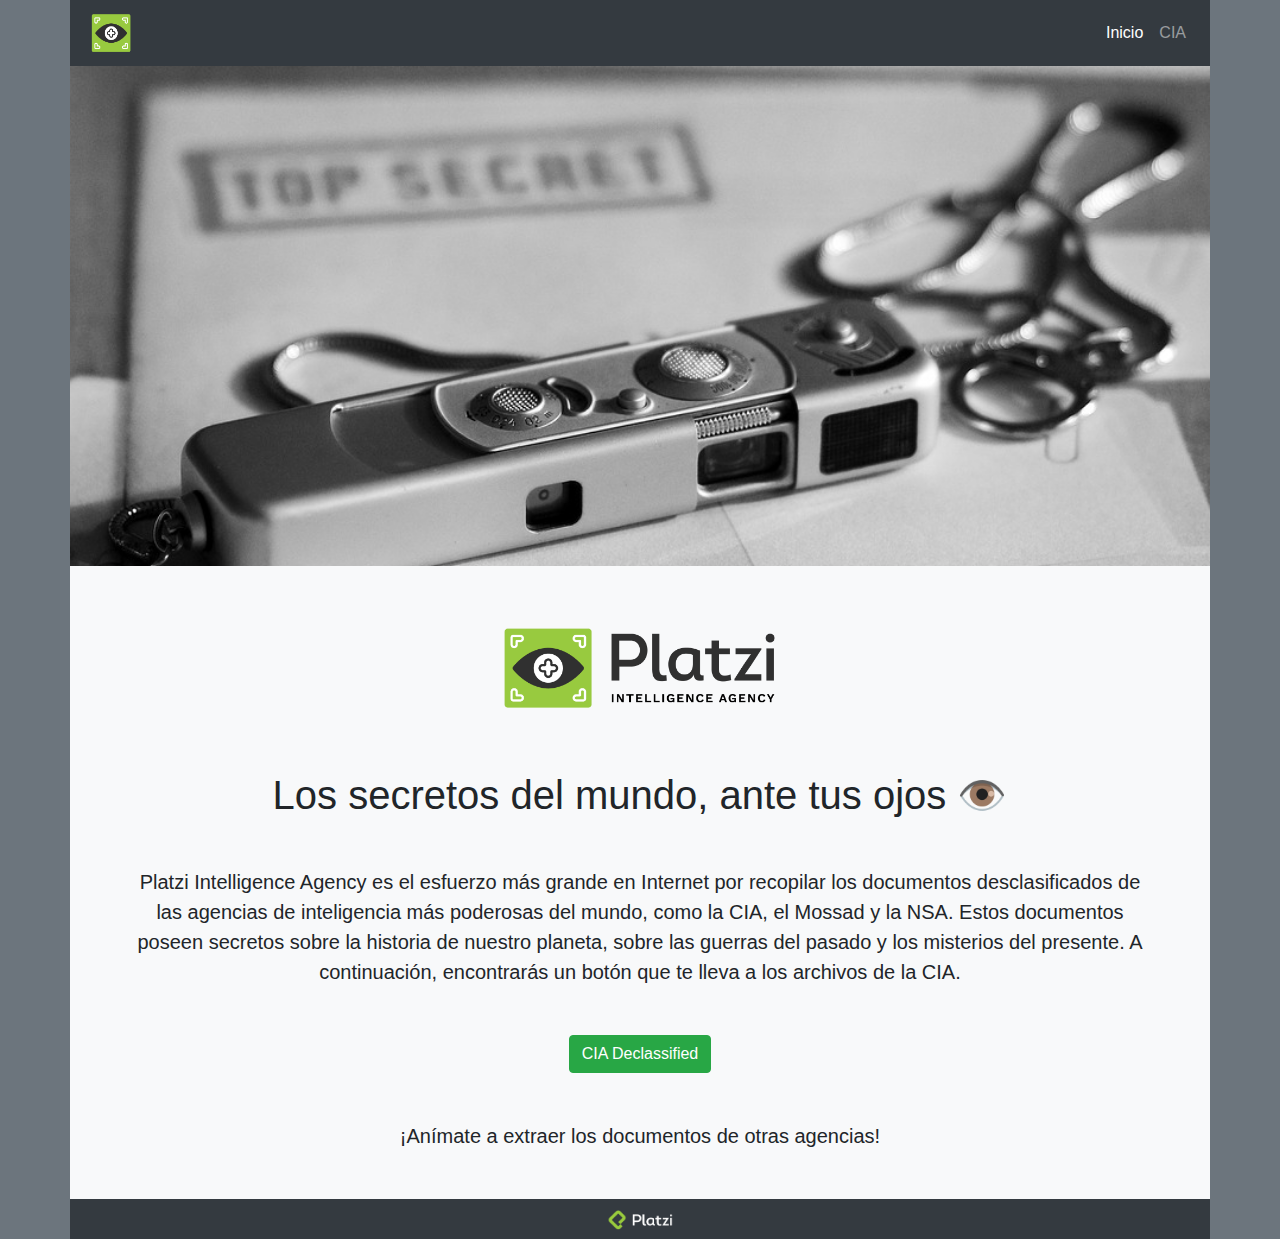
<file: index.html>
<!DOCTYPE html>
    <html lang="es">
    <head>
        <meta charset="UTF-8" />
        <meta name="viewport" content="width=device-width, initial-scale=1.0" />
        <title>Platzi Intelligence Agency</title>

        <link rel="stylesheet" href="./src/css/main.css" />

        <link
            rel="stylesheet"
            href="https://stackpath.bootstrapcdn.com/bootstrap/4.4.1/css/bootstrap.min.css"
            integrity="sha384-Vkoo8x4CGsO3+Hhxv8T/Q5PaXtkKtu6ug5TOeNV6gBiFeWPGFN9MuhOf23Q9Ifjh"
            crossorigin="anonymous"
            />
    </head>
    <body class="bg-secondary">
        <div class="container">
            <div class="row">
                <div class="col">

                    <div class="row">
                        <div class="col p-0">
                            <nav class="navbar navbar-expand-lg navbar-dark bg-dark">
                                <a class="navbar-brand p-0" href="./">
                                    <img
                                            src="./src/img/isotipo.png"
                                            width="50"
                                            height="50"
                                            class="d-inline-block align-top"
                                            alt="logo"
                                        />
                                </a>
                                <button
                                        class="navbar-toggler"
                                        type="button"
                                        data-toggle="collapse"
                                        data-target="#navbarTogglerDemo02"
                                        aria-controls="navbarTogglerDemo02"
                                        aria-expanded="false"
                                        aria-label="Toggle navigation"
                                        >
                                    <span class="navbar-toggler-icon"></span>
                                </button>
                                <div class="collapse navbar-collapse" id="navbarTogglerDemo02">
                                    <ul class="navbar-nav ml-auto mt-2 mt-lg-0">
                                        <li class="nav-item active">
                                            <a class="nav-link" href="./">
                                                Inicio <span class="sr-only">(current)</span>
                                            </a>
                                        </li>
                                        <li class="nav-item">
                                            <a class="nav-link" href="./cia">CIA</a>
                                        </li>
                                    </ul>
                                </div>
                            </nav>
                        </div>
                    </div>


                    <div class="row">
                        <div class="col p-0 w-100" style="max-height: 500px;">
                            <div
                                id="carouselExampleFade"
                                class="carousel slide carousel-fade h-100"
                                data-ride="carousel"
                                >
                                <div class="carousel-inner h-100">
                                    <div class="carousel-item active">
                                        <img
                                            src="./src/img/spy.jpg"
                                            class="d-block w-100 cover"
                                            alt="Imagen 1 del hero"
                                            />
                                    </div>
                                    <div class="carousel-item">
                                        <img
                                            src="./src/img/spy2.jpg"
                                            class="d-block w-100 cover"
                                            alt="Imagen 2 del hero"
                                            />
                                    </div>
                                    <div class="carousel-item">
                                <img
                                                    src="./src/img/spy3.jpg"
                                                    class="d-block w-100 cover"
                                                    alt="Imagen 3 del hero"
                                                    />
                                </div>
                                </div>
                            </div>
                        </div>
                    </div>


                    <div class="row bg-light">
                        <div class="col d-flex flex-column align-items-center">
                            <img
                                            class="my-5"
                                            src="./src/img/logo-1.png"
                                            alt="logo"
                                            style="width: 300px;"
                                        />
                            <h1 class="mb-5 text-center">
                            Los secretos del mundo, ante tus ojos 👁
                            </h1>
                            <p class="home_text mx-lg-5 mb-5 text-center">
                            Platzi Intelligence Agency es el esfuerzo más grande en Internet
                            por recopilar los documentos desclasificados de las agencias de
                            inteligencia más poderosas del mundo, como la CIA, el Mossad y
                            la NSA. Estos documentos poseen secretos sobre la historia de
                            nuestro planeta, sobre las guerras del pasado y los misterios
                            del presente. A continuación, encontrarás un botón que te lleva
                            a los archivos de la CIA.
                            </p>
                            <a class="btn btn-success mb-5" href="./cia" role="button"
                                            >CIA Declassified</a
                                        >
                            <p class="home_text text-center mx-lg-5 mb-5">
                            ¡Anímate a extraer los documentos de otras agencias!
                            </p>
                        </div>
                    </div>


                    <footer class="row bg-dark" style="height: 40px;">
                        <div
                                    class="col d-flex flex-row justify-content-center align-items-center p-0"
                                    >
                            <a href="https://platzi.com" class="platzi_logo" target="_blank">
                                <img
                                                width="20"
                                                src="src/img/platzi-isotipo.png"
                                                alt="Isotipo de Platzi"
                                                />
                                <img
                                                height="20"
                                                src="src/img/platzi-logotipo.png"
                                                alt="Logotipo de Platzi"
                                                />
                            </a>
                        </div>
                    </footer>

                </div>
            </div>
        </div>

        <script
            src="https://code.jquery.com/jquery-3.4.1.slim.min.js"
            integrity="sha384-J6qa4849blE2+poT4WnyKhv5vZF5SrPo0iEjwBvKU7imGFAV0wwj1yYfoRSJoZ+n"
            crossorigin="anonymous"
            >
        </script>
        <script
            src="https://cdn.jsdelivr.net/npm/popper.js@1.16.0/dist/umd/popper.min.js"
            integrity="sha384-Q6E9RHvbIyZFJoft+2mJbHaEWldlvI9IOYy5n3zV9zzTtmI3UksdQRVvoxMfooAo"
            crossorigin="anonymous"
            >
        </script>
        <script
            src="https://stackpath.bootstrapcdn.com/bootstrap/4.4.1/js/bootstrap.min.js"
            integrity="sha384-wfSDF2E50Y2D1uUdj0O3uMBJnjuUD4Ih7YwaYd1iqfktj0Uod8GCExl3Og8ifwB6"
            crossorigin="anonymous"
            >
        </script>

    </body>
</html>
</file>
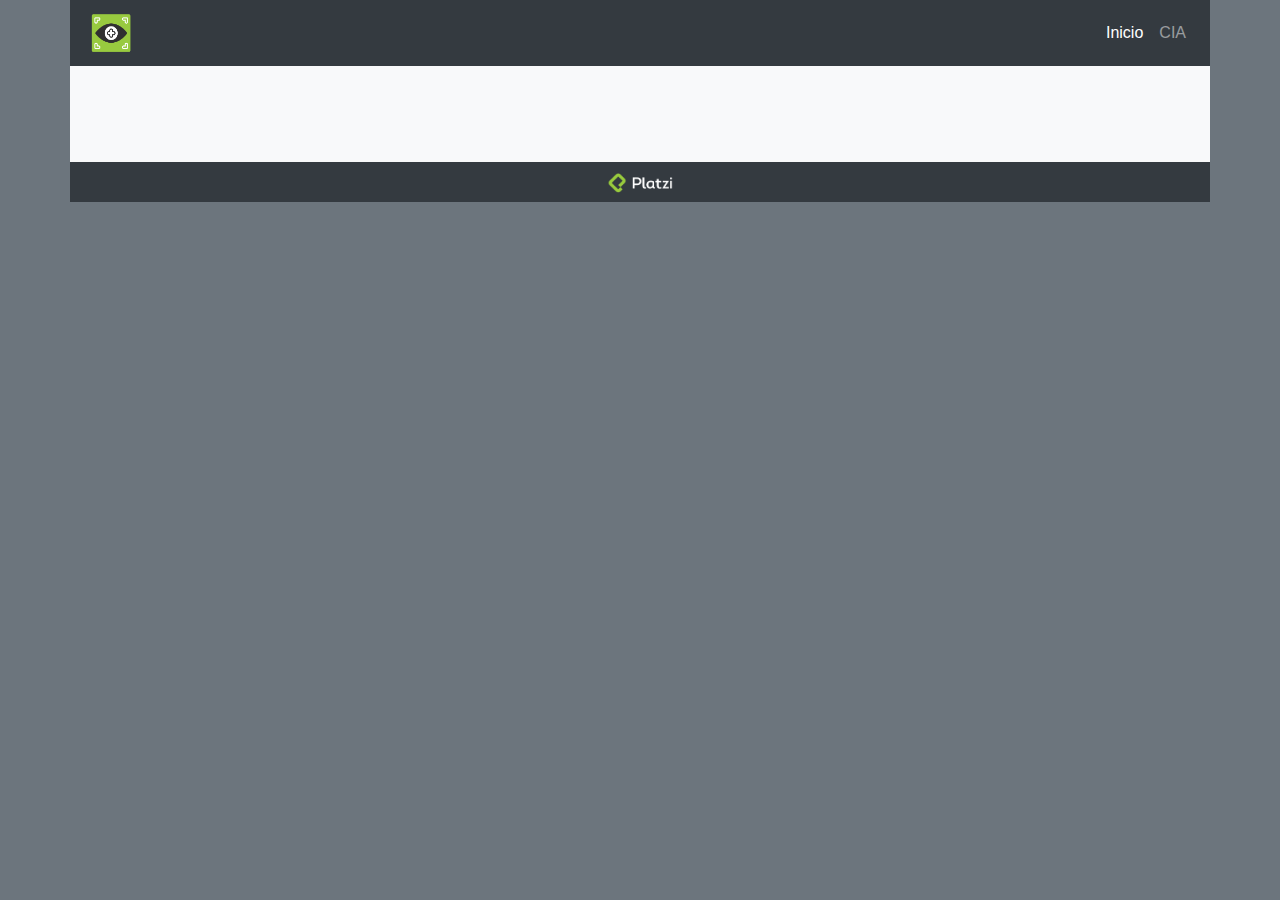
<file: cia/index.html>
<!DOCTYPE html>
<html lang="es">
  <head>
    <meta charset="UTF-8" />
    <meta name="viewport" content="width=device-width, initial-scale=1.0" />
    <title>Platzi Intelligence Agency</title>

    <link rel="stylesheet" href="../src/css/main.css" />

    <link
          rel="stylesheet"
          href="https://stackpath.bootstrapcdn.com/bootstrap/4.4.1/css/bootstrap.min.css"
          integrity="sha384-Vkoo8x4CGsO3+Hhxv8T/Q5PaXtkKtu6ug5TOeNV6gBiFeWPGFN9MuhOf23Q9Ifjh"
          crossorigin="anonymous"
        />
  </head>
  <body class="bg-secondary">
    <div class="container">
      <div class="row">
        <div class="col">

          <div class="row">
            <div class="col p-0">
              <nav class="navbar navbar-expand-lg navbar-dark bg-dark">
                <a class="navbar-brand p-0" href="../">
                <img
                                    src="../src/img/isotipo.png"
                                    width="50"
                                    height="50"
                                    class="d-inline-block align-top"
                                    alt="logo"
                                  />
                </a>
                <button
                                  class="navbar-toggler"
                                  type="button"
                                  data-toggle="collapse"
                                  data-target="#navbarTogglerDemo02"
                                  aria-controls="navbarTogglerDemo02"
                                  aria-expanded="false"
                                  aria-label="Toggle navigation"
                                >
                <span class="navbar-toggler-icon"></span>
                </button>
                <div class="collapse navbar-collapse" id="navbarTogglerDemo02">
                  <ul class="navbar-nav ml-auto mt-2 mt-lg-0">
                    <li class="nav-item active">
                      <a class="nav-link" href="../"
                          >Inicio <span class="sr-only">(current)</span></a
                        >
                    </li>
                    <li class="nav-item">
                      <a class="nav-link" href="../cia">CIA</a>
                    </li>
                  </ul>
                </div>
              </nav>
            </div>
          </div>


          <div class="row bg-light">
            <div class="col d-flex flex-column align-items-center">
              <div
                  class="accordion my-5 mx-lg-5 px-lg-5 w-100"
                  id="accordion"
                ></div>
            </div>
          </div>


          <footer class="row bg-dark" style="height: 40px;">
            <div
                          class="col d-flex flex-row justify-content-center align-items-center p-0"
                        >
              <a href="https://platzi.com" class="platzi_logo" target="_blank">
                <img
                                  width="20"
                                  src="../src/img/platzi-isotipo.png"
                                  alt="Isotipo de Platzi"
                                />
                <img
                                  height="20"
                                  src="../src/img/platzi-logotipo.png"
                                  alt="Logotipo de Platzi"
                                />
              </a>
            </div>
          </footer>

        </div>
      </div>
    </div>

    <script
          src="https://code.jquery.com/jquery-3.4.1.slim.min.js"
          integrity="sha384-J6qa4849blE2+poT4WnyKhv5vZF5SrPo0iEjwBvKU7imGFAV0wwj1yYfoRSJoZ+n"
          crossorigin="anonymous"
        ></script>
    <script
          src="https://cdn.jsdelivr.net/npm/popper.js@1.16.0/dist/umd/popper.min.js"
          integrity="sha384-Q6E9RHvbIyZFJoft+2mJbHaEWldlvI9IOYy5n3zV9zzTtmI3UksdQRVvoxMfooAo"
          crossorigin="anonymous"
        ></script>
    <script
          src="https://stackpath.bootstrapcdn.com/bootstrap/4.4.1/js/bootstrap.min.js"
          integrity="sha384-wfSDF2E50Y2D1uUdj0O3uMBJnjuUD4Ih7YwaYd1iqfktj0Uod8GCExl3Og8ifwB6"
          crossorigin="anonymous"
        ></script>

    <script src="./fetchData.js"></script>

  </body>
</html>
</file>
<file: src/css/main.css>
.cover{
    object-fit: cover !important;
}

.home_text{
    font-size: 20px;
}

.platzi_logo{
    text-decoration: none !important;
}
</file>
